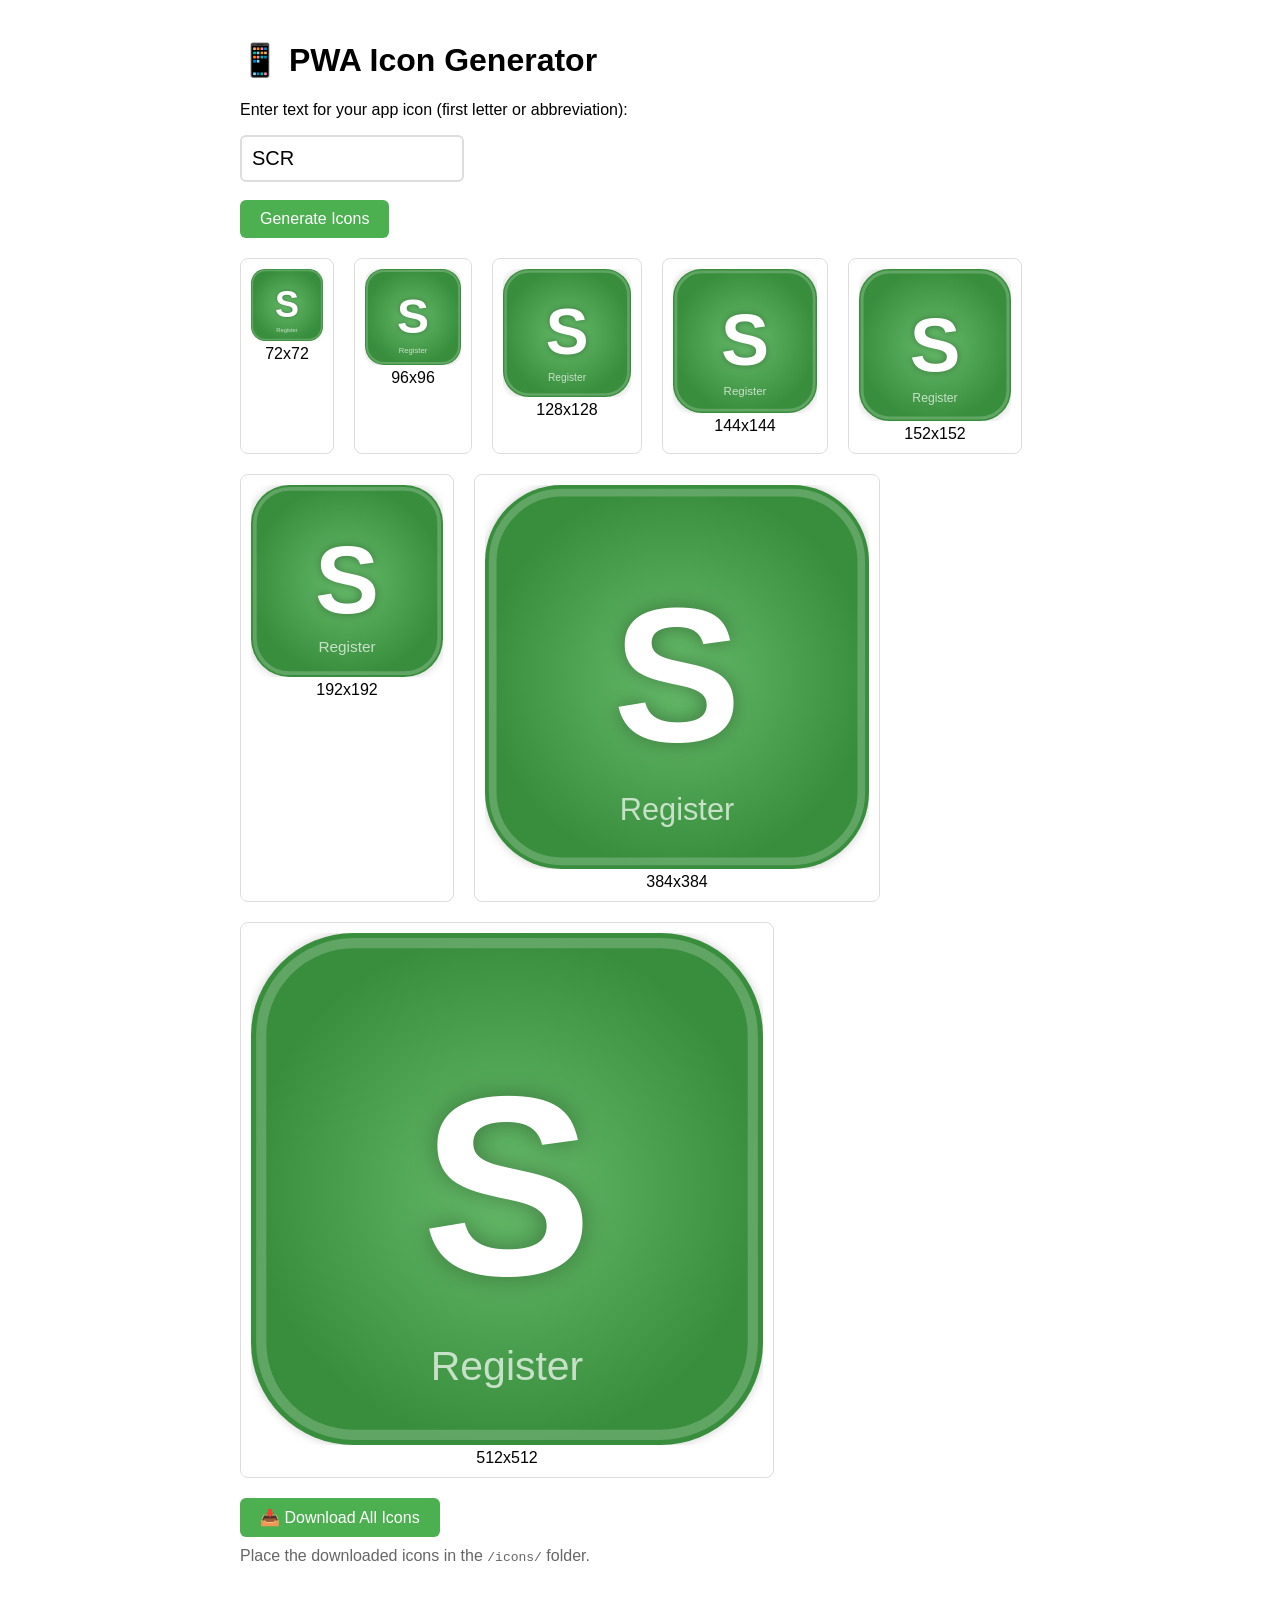
<file: generate-icons.html>
<!DOCTYPE html>
<html>
<head>
    <title>Generate PWA Icons</title>
    <style>
        body { font-family: Arial; padding: 20px; max-width: 800px; margin: 0 auto; }
        .icon-preview { display: flex; flex-wrap: wrap; gap: 20px; margin: 20px 0; }
        .icon-box { text-align: center; border: 1px solid #ddd; padding: 10px; border-radius: 8px; }
        canvas { border-radius: 12px; }
        .btn { padding: 10px 20px; background: #4CAF50; color: white; border: none; border-radius: 6px; cursor: pointer; font-size: 16px; }
        .btn:hover { background: #45a049; }
    </style>
</head>
<body>
    <h1>📱 PWA Icon Generator</h1>
    <p>Enter text for your app icon (first letter or abbreviation):</p>
    <input type="text" id="iconText" value="SCR" style="padding: 10px; font-size: 20px; width: 200px; border: 2px solid #ddd; border-radius: 6px;">
    <br><br>
    <button class="btn" onclick="generateIcons()">Generate Icons</button>
    
    <div id="preview" class="icon-preview"></div>
    <div id="downloadSection" style="display: none; margin-top: 20px;">
        <button class="btn" onclick="downloadIcons()">📥 Download All Icons</button>
        <p style="color: #666; margin-top: 10px;">Place the downloaded icons in the <code>/icons/</code> folder.</p>
    </div>

    <script>
        const sizes = [72, 96, 128, 144, 152, 192, 384, 512];
        let generatedIcons = {};

        function generateIcons() {
            const text = document.getElementById('iconText').value || 'SCR';
            const preview = document.getElementById('preview');
            preview.innerHTML = '';
            generatedIcons = {};

            sizes.forEach(size => {
                const canvas = document.createElement('canvas');
                canvas.width = size;
                canvas.height = size;
                const ctx = canvas.getContext('2d');

                // Background
                const gradient = ctx.createRadialGradient(size/2, size/2, 0, size/2, size/2, size/2);
                gradient.addColorStop(0, '#66BB6A');
                gradient.addColorStop(1, '#388E3C');
                ctx.fillStyle = gradient;
                ctx.shadowColor = 'rgba(0,0,0,0.2)';
                ctx.shadowBlur = 10;
                ctx.beginPath();
                ctx.roundRect(0, 0, size, size, size * 0.2);
                ctx.fill();

                // Border
                ctx.shadowColor = 'transparent';
                ctx.strokeStyle = 'rgba(255,255,255,0.2)';
                ctx.lineWidth = size * 0.02;
                ctx.beginPath();
                ctx.roundRect(size * 0.02, size * 0.02, size * 0.96, size * 0.96, size * 0.18);
                ctx.stroke();

                // Text
                ctx.fillStyle = 'white';
                ctx.font = `bold ${size * 0.5}px Arial, sans-serif`;
                ctx.textAlign = 'center';
                ctx.textBaseline = 'middle';
                ctx.shadowColor = 'rgba(0,0,0,0.3)';
                ctx.shadowBlur = size * 0.05;
                ctx.fillText(text.charAt(0).toUpperCase(), size/2, size/2 + size * 0.03);

                // Small subtitle
                ctx.shadowColor = 'transparent';
                ctx.fillStyle = 'rgba(255,255,255,0.7)';
                ctx.font = `${size * 0.08}px Arial, sans-serif`;
                ctx.fillText('Register', size/2, size * 0.85);

                // Preview
                const wrapper = document.createElement('div');
                wrapper.className = 'icon-box';
                wrapper.innerHTML = `
                    <canvas width="${size}" height="${size}"></canvas>
                    <div>${size}x${size}</div>
                `;
                const previewCanvas = wrapper.querySelector('canvas');
                previewCanvas.getContext('2d').drawImage(canvas, 0, 0);
                preview.appendChild(wrapper);

                // Store for download
                generatedIcons[size] = canvas;
            });

            document.getElementById('downloadSection').style.display = 'block';
        }

        function downloadIcons() {
            Object.entries(generatedIcons).forEach(([size, canvas]) => {
                const link = document.createElement('a');
                link.download = `icon-${size}.png`;
                link.href = canvas.toDataURL('image/png');
                link.click();
            });
            alert('Icons downloaded! Place them in the /icons/ folder.');
        }

        // Polyfill for roundRect if not supported
        if (!CanvasRenderingContext2D.prototype.roundRect) {
            CanvasRenderingContext2D.prototype.roundRect = function(x, y, w, h, r) {
                if (typeof r === 'number') r = [r, r, r, r];
                const [tl, tr, br, bl] = r.map(v => Math.min(v, Math.min(w, h) / 2));
                this.moveTo(x + tl, y);
                this.lineTo(x + w - tr, y);
                this.quadraticCurveTo(x + w, y, x + w, y + tr);
                this.lineTo(x + w, y + h - br);
                this.quadraticCurveTo(x + w, y + h, x + w - br, y + h);
                this.lineTo(x + bl, y + h);
                this.quadraticCurveTo(x, y + h, x, y + h - bl);
                this.lineTo(x, y + tl);
                this.quadraticCurveTo(x, y, x + tl, y);
                this.closePath();
                return this;
            };
        }

        // Auto-generate on load
        window.onload = () => generateIcons();
    </script>
</body>
</html>
</file>
